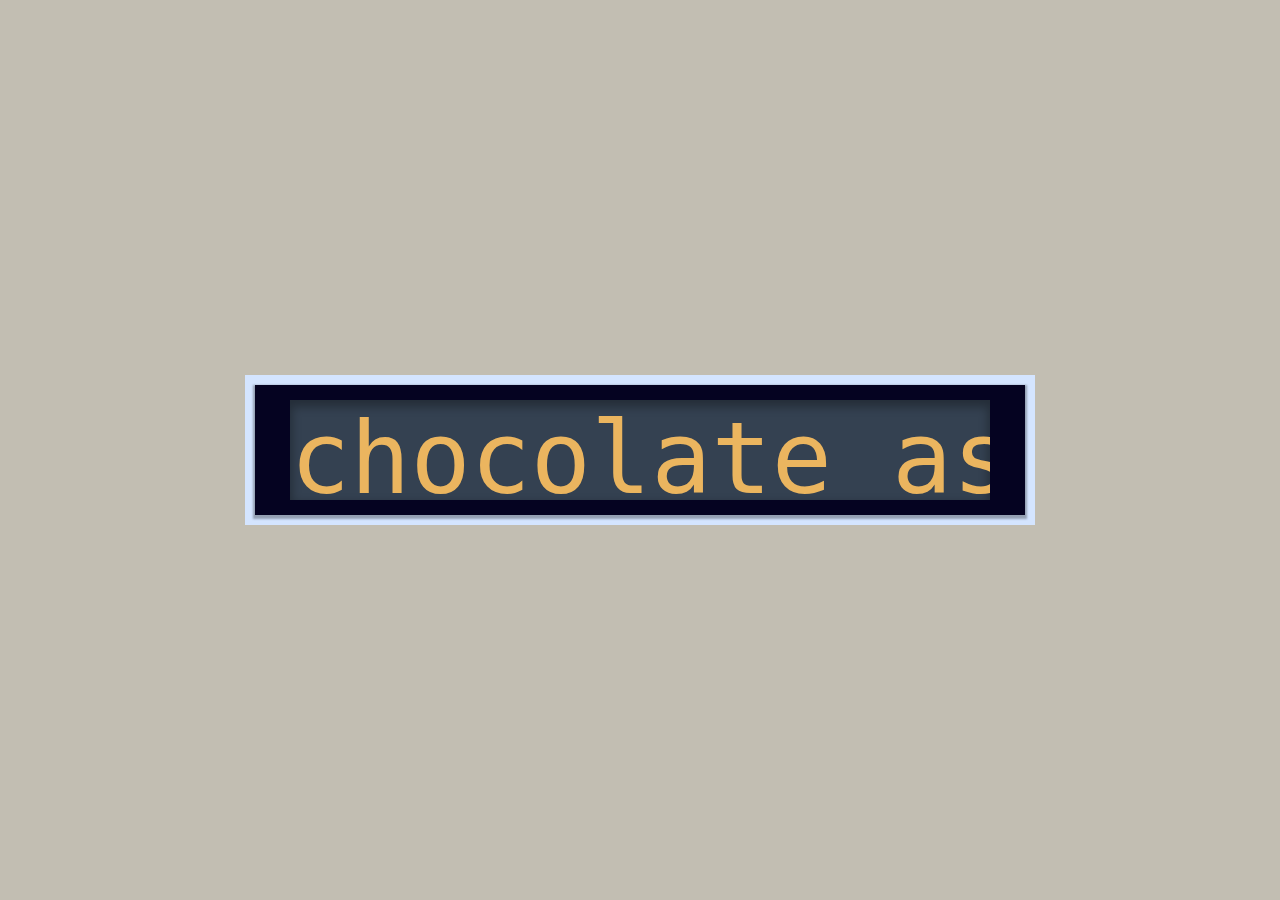
<file: blog.html>
<!DOCTYPE html>
<html lang="en">
<head>
    <meta charset="UTF-8">
    <meta name="viewport" content="width=device-width, initial-scale=1.0">
    <title>chocolate_asow
    </title>
    <style>
* {
  margin: 0;
  padding: 0;
}

body {
  background: #C2BEB2;
}

.center {
  position: absolute;
  top: 0;
  left: 0;
  right: 0;
  bottom: 0;
  margin: auto;
}

.table {
  width: 790px;
  height: 150px;
  background-color: #d4e5ff;
}
.table .monitor-wrapper {
  background: #050321;
  width: 770px;
  height: 130px;
  box-shadow: 0px 2px 2px 2px rgba(0, 0, 0, 0.3);
}
.table .monitor-wrapper .monitor {
  width: 700px;
  height: 100px;
  background-color: #344151;
  overflow: hidden;
  white-space: nowrap;
  box-shadow: inset 0px 5px 10px 2px rgba(0, 0, 0, 0.3);
}
.table .monitor-wrapper .monitor p {
  font-family: "VT323", monospace;
  font-size: 100px;
  position: relative;
  display: inline-block;
  animation: move 20s infinite linear;
  color: #EBB55F;
}

@keyframes move {
  from {
    left: 800px;
  }
  to {
    left: -4800px;
  }
}
    </style>
</head>
<body>
    <div class="table center">
  <div class="monitor-wrapper center">
    <div class="monitor center">
      <p>chocolate_asow ni PROYECTini ko'rganiz uchun raxmat :)</p>
    </div>
  </div>
</div>
</body>
</html>
</file>
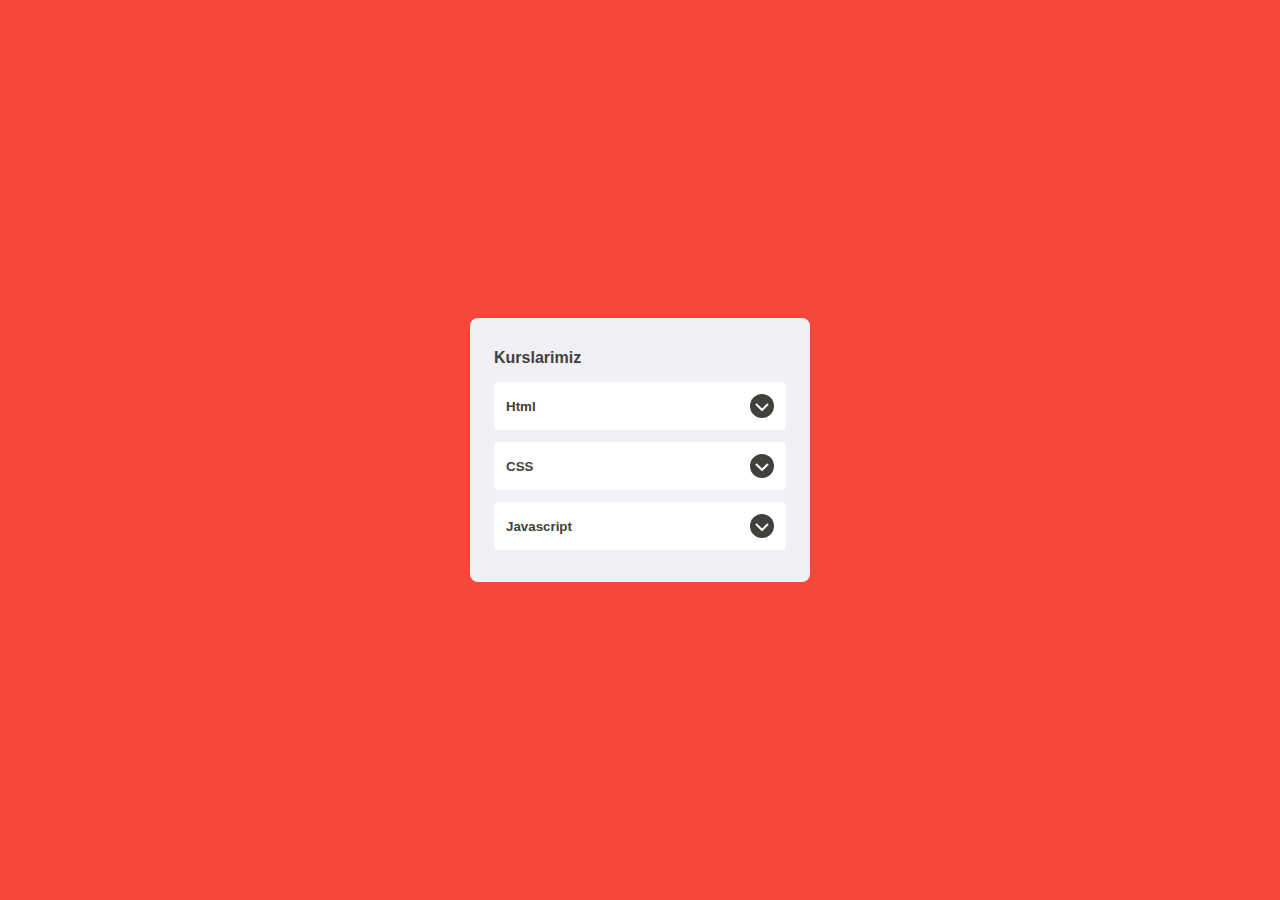
<file: kurs.html>
<!DOCTYPE html>
<html lang="en">
<head>
    <meta charset="UTF-8">
    <meta name="viewport" content="width=device-width, initial-scale=1.0">
    <title>наши курсы</title>
    <style>
        html {
    height: 100%;
}

body {
    margin: 0;
    padding: 0;
    line-height: 1.6;
    font-size: 16px;
    font-family: 'Poppins', sans-serif;
    display: flex;
    justify-content: center;
    align-items: center;
    height: 100%;
    background-color: #f6483a;
    overflow-x: hidden;
    color: #41413b;
}

.card {
    background-color: #f0f0f6;
    border-radius: 8px;
    padding: 32px 24px;
    box-sizing: border-box;
    width: 340px;
}

.card__header {
    margin: 0;
    font-size: 16px;
    line-height: 1;
    margin-bottom: 1em;
}

.accordion {
    list-style: none;
    margin: 0;
    padding: 0;
}

.accordion__item:not(:last-of-type) {
    margin-bottom: 12px;
}

.accordion-item__title {
    margin: 0;
}

.accordion-item__button {
    display: flex;
    background-color: #fff;
    border-radius: 4px;
    border: 0;
    width: 100%;
    cursor: pointer;
    padding: 12px;
    position: relative;
    font-weight: 600;
    font-family: inherit;
    color: inherit;
    justify-content: space-between;
    align-items: center;
    z-index: 1;

    &[data-accordion-expanded='true'] {
        border-bottom-left-radius: 0;
        border-bottom-right-radius: 0;
        box-shadow: 0px 7px 12px 0px rgba(0, 0, 0, 0.1);
    }
}

.accordion-item__arrow {
    background-color: #41413b;
    border-radius: 50%;
    width: 24px;
    height: 24px;
    display: flex;
    position: relative;
    align-items: center;
    justify-content: center;
    pointer-events: none;

    & > svg {
        transform: translateY(1px);
    }
}

.accordion-item__button[data-accordion-control-animation='true']
    .accordion-item__arrow {
    transition: 250ms background-color ease, 250ms transform ease;
    will-change: transform;
}

.accordion-item__button[data-accordion-expanded='true'] .accordion-item__arrow {
    background-color: #f6483a;
    transform: rotate(180deg);
}

.accordion-item__content {
    border-bottom-left-radius: 4px;
    border-bottom-right-radius: 4px;
    background-color: #fff;
    padding: 0 12px;
}

.accordion-item__content[data-accordion-expanded='true'] {
    margin-top: 4px;
}

.accordion-item__content[data-accordion-content-animation] {
    transition-property: height;
    transition-duration: 300ms;
    transition-timing-function: ease-in-out;
    overflow: hidden;
}

.user-list {
    list-style: none;
    padding: 0;
    margin: 0;
    font-weight: 300;
}

.user-list__item {
    display: flex;
    font-size: 0.9em;
    justify-content: space-between;
    align-items: center;
    padding: 10px 0;

    &:not(:last-of-type) {
        border-bottom: 1px solid #f0f0f6;
    }
}

.user-list__budget {
    background-color: #46c581;
    padding: 2px 12px;
    border-radius: 4px;
    font-weight: 400;
    color: #fff;
    min-width: 44px;
    text-align: center;
}

    </style>
</head>
<body>
    <section class="card">
    <h2 class="card__header">Kurslarimiz</h2>
    <ul class="accordion accordion-js">
        <li class="accordion__item">
            <h3 class="accordion-item__title">
                <button
                    data-accordion-control="text"
                    data-accordion-expanded="false"
                    class="accordion-item__button"
                >
                    Html
                    <span class="accordion-item__arrow">
                        <svg
                            xmlns="http://www.w3.org/2000/svg"
                            width="14"
                            height="8"
                            viewBox="0 0 14 8"
                            fill="none"
                        >
                            <path
                                d="M1 1L7 7L13 1"
                                stroke="white"
                                stroke-width="2"
                                stroke-linejoin="round"
                            />
                        </svg>
                    </span>
                </button>
            </h3>
            <div
                class="accordion-item__content"
                data-accordion-expanded="false"
                data-accordion-content="text"
                hidden
            >
                <ul class="user-list">
                    <li class="user-list__item">
                        For typing
                        <span class="user-list__budget">$4.42</span>
                    </li>
                    <li class="user-list__item">
                        For Divs
                        <span class="user-list__budget">$0.62</span>
                    </li>
                    <li class="user-list__item">
                        Table
                        <span class="user-list__budget">$1.89</span>
                    </li>
                    <li class="user-list__item">
                        Old codes
                        <span class="user-list__budget">$3.55</span>
                    </li>
                    <li class="user-list__item">
                        New codes
                        <span class="user-list__budget">$2.12</span>
                    </li>
                    <li class="user-list__item">
                        Practise
                        <span class="user-list__budget">$2.31</span>
                    </li>
                </ul>
            </div>
        </li>
        <li class="accordion__item">
            <h3 class="accordion-item__title">
                <button
                    data-accordion-control="text2"
                    data-accordion-expanded="false"
                    class="accordion-item__button"
                >
                    CSS
                    <span class="accordion-item__arrow">
                        <svg
                            xmlns="http://www.w3.org/2000/svg"
                            width="14"
                            height="8"
                            viewBox="0 0 14 8"
                            fill="none"
                        >
                            <path
                                d="M1 1L7 7L13 1"
                                stroke="white"
                                stroke-width="2"
                                stroke-linejoin="round"
                            />
                        </svg>
                    </span>
                </button>
            </h3>
            <div
                class="accordion-item__content"
                data-accordion-content="text2"
                data-accordion-expanded="false"
                hidden
            >
                <ul class="user-list">
                    <li class="user-list__item">
                        Color
                        <span class="user-list__budget">$4.42</span>
                    </li>
                    <li class="user-list__item">
                        Pseudo
                        <span class="user-list__budget">$0.62</span>
                    </li>
                    <li class="user-list__item">
                        Border
                        <span class="user-list__budget">$1.89</span>
                    </li>
                    <li class="user-list__item">
                        Shadow
                        <span class="user-list__budget">$3.55</span>
                    </li>
                    <li class="user-list__item">
                        Style
                        <span class="user-list__budget">$2.12</span>
                    </li>
                    <li class="user-list__item">
                        HSX
                        <span class="user-list__budget">$2.31</span>
                    </li>
                </ul>
            </div>
        </li>
        <li class="accordion__item">
            <h3 class="accordion-item__title">
                <button
                    data-accordion-control="text3"
                    class="accordion-item__button"
                    data-accordion-expanded="false"
                >
                    Javascript
                    <span class="accordion-item__arrow">
                        <svg
                            xmlns="http://www.w3.org/2000/svg"
                            width="14"
                            height="8"
                            viewBox="0 0 14 8"
                            fill="none"
                        >
                            <path
                                d="M1 1L7 7L13 1"
                                stroke="white"
                                stroke-width="2"
                                stroke-linejoin="round"
                            />
                        </svg>
                    </span>
                </button>
            </h3>
            <div
                class="accordion-item__content"
                data-accordion-content="text3"
                data-accordion-expanded="false"
                hidden
            >
                <ul class="user-list">
                    <li class="user-list__item">
                        Prompt
                        <span class="user-list__budget">$4.42</span>
                    </li>
                    <li class="user-list__item">
                        Alert
                        <span class="user-list__budget">$0.62</span>
                    </li>
                    <li class="user-list__item">
                        +Prompt
                        <span class="user-list__budget">$1.89</span>
                    </li>
                    <li class="user-list__item">
                        Sort
                        <span class="user-list__budget">$3.55</span>
                    </li>
                    <li class="user-list__item">
                        DOM
                        <span class="user-list__budget">$2.12</span>
                    </li>
                    <li class="user-list__item">
                        Next JS
                        <span class="user-list__budget">$2.31</span>
                    </li>
                </ul>
            </div>
        </li>
    </ul>
</section>




<script src="./KURS.js"></script>
</body>
</html>
</file>
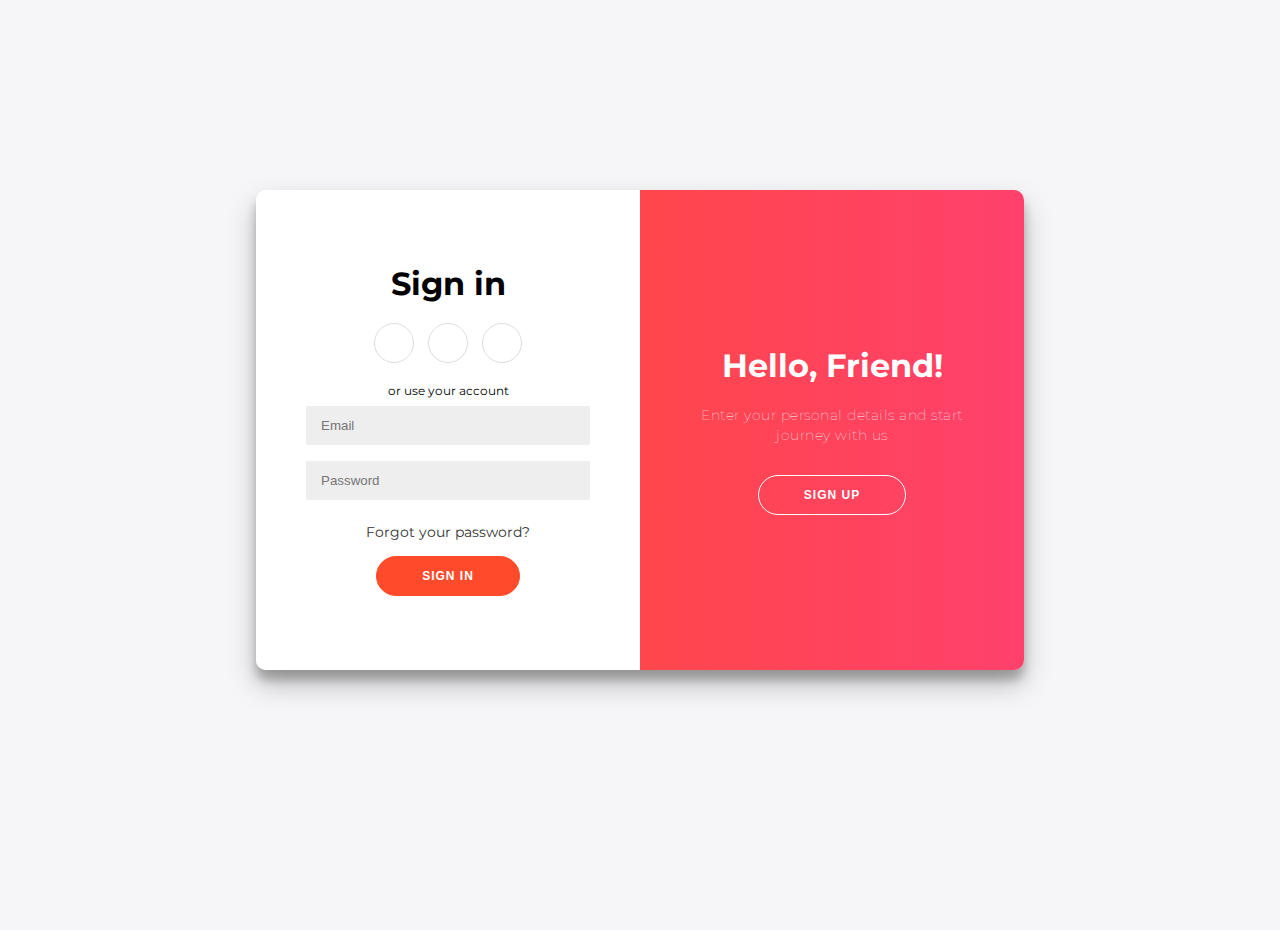
<file: sign.html>
<!DOCTYPE html>
<html lang="en">
<head>
    <meta charset="UTF-8">
    <meta name="viewport" content="width=device-width, initial-scale=1.0">
    <title>Sign</title>
    <style>
        @import url('https://fonts.googleapis.com/css?family=Montserrat:400,800');

* {
	box-sizing: border-box;
}

body {
	background: #f6f5f7;
	display: flex;
	justify-content: center;
	align-items: center;
	flex-direction: column;
	font-family: 'Montserrat', sans-serif;
	height: 100vh;
	margin: -20px 0 50px;
}

h1 {
	font-weight: bold;
	margin: 0;
}

h2 {
	text-align: center;
}

p {
	font-size: 14px;
	font-weight: 100;
	line-height: 20px;
	letter-spacing: 0.5px;
	margin: 20px 0 30px;
}

span {
	font-size: 12px;
}

a {
	color: #333;
	font-size: 14px;
	text-decoration: none;
	margin: 15px 0;
}

button {
	border-radius: 20px;
	border: 1px solid #FF4B2B;
	background-color: #FF4B2B;
	color: #FFFFFF;
	font-size: 12px;
	font-weight: bold;
	padding: 12px 45px;
	letter-spacing: 1px;
	text-transform: uppercase;
	transition: transform 80ms ease-in;
}

button:active {
	transform: scale(0.95);
}

button:focus {
	outline: none;
}

button.ghost {
	background-color: transparent;
	border-color: #FFFFFF;
}

form {
	background-color: #FFFFFF;
	display: flex;
	align-items: center;
	justify-content: center;
	flex-direction: column;
	padding: 0 50px;
	height: 100%;
	text-align: center;
}

input {
	background-color: #eee;
	border: none;
	padding: 12px 15px;
	margin: 8px 0;
	width: 100%;
}

.container {
	background-color: #fff;
	border-radius: 10px;
  	box-shadow: 0 14px 28px rgba(0,0,0,0.25), 
			0 10px 10px rgba(0,0,0,0.22);
	position: relative;
	overflow: hidden;
	width: 768px;
	max-width: 100%;
	min-height: 480px;
}

.form-container {
	position: absolute;
	top: 0;
	height: 100%;
	transition: all 0.6s ease-in-out;
}

.sign-in-container {
	left: 0;
	width: 50%;
	z-index: 2;
}

.container.right-panel-active .sign-in-container {
	transform: translateX(100%);
}

.sign-up-container {
	left: 0;
	width: 50%;
	opacity: 0;
	z-index: 1;
}

.container.right-panel-active .sign-up-container {
	transform: translateX(100%);
	opacity: 1;
	z-index: 5;
	animation: show 0.6s;
}

@keyframes show {
	0%, 49.99% {
		opacity: 0;
		z-index: 1;
	}
	
	50%, 100% {
		opacity: 1;
		z-index: 5;
	}
}

.overlay-container {
	position: absolute;
	top: 0;
	left: 50%;
	width: 50%;
	height: 100%;
	overflow: hidden;
	transition: transform 0.6s ease-in-out;
	z-index: 100;
}

.container.right-panel-active .overlay-container{
	transform: translateX(-100%);
}

.overlay {
	background: #FF416C;
	background: -webkit-linear-gradient(to right, #FF4B2B, #FF416C);
	background: linear-gradient(to right, #FF4B2B, #FF416C);
	background-repeat: no-repeat;
	background-size: cover;
	background-position: 0 0;
	color: #FFFFFF;
	position: relative;
	left: -100%;
	height: 100%;
	width: 200%;
  	transform: translateX(0);
	transition: transform 0.6s ease-in-out;
}

.container.right-panel-active .overlay {
  	transform: translateX(50%);
}

.overlay-panel {
	position: absolute;
	display: flex;
	align-items: center;
	justify-content: center;
	flex-direction: column;
	padding: 0 40px;
	text-align: center;
	top: 0;
	height: 100%;
	width: 50%;
	transform: translateX(0);
	transition: transform 0.6s ease-in-out;
}

.overlay-left {
	transform: translateX(-20%);
}

.container.right-panel-active .overlay-left {
	transform: translateX(0);
}

.overlay-right {
	right: 0;
	transform: translateX(0);
}

.container.right-panel-active .overlay-right {
	transform: translateX(20%);
}

.social-container {
	margin: 20px 0;
}

.social-container a {
	border: 1px solid #DDDDDD;
	border-radius: 50%;
	display: inline-flex;
	justify-content: center;
	align-items: center;
	margin: 0 5px;
	height: 40px;
	width: 40px;
}

footer {
    background-color: #222;
    color: #fff;
    font-size: 14px;
    bottom: 0;
    position: fixed;
    left: 0;
    right: 0;
    text-align: center;
    z-index: 999;
}

footer p {
    margin: 10px 0;
}

footer i {
    color: red;
}

footer a {
    color: #3c97bf;
    text-decoration: none;
}
    </style>
</head>
<body>
    <!-- <h2>Weekly Coding Challenge #1: Sign in/up Form</h2> -->
<div class="container" id="container">
	<div class="form-container sign-up-container">
		<form action="#">
			<h1>Create Account</h1>
			<!-- <div class="social-container">
				<a href="#" class="social"><i class="fab fa-facebook-f"></i></a>
				<a href="#" class="social"><i class="fab fa-google-plus-g"></i></a>
				<a href="#" class="social"><i class="fab fa-linkedin-in"></i></a>
			</div> -->
			<span>or use your email for registration</span>
			<input type="text" placeholder="Name" />
			<input type="email" placeholder="Email" />
			<input type="password" placeholder="Password" />
			<button>Sign Up</button>
		</form>
	</div>
	<div class="form-container sign-in-container">
		<form action="#">
			<h1>Sign in</h1>
			<div class="social-container">
				<a href="#" class="social"><i class="fab fa-facebook-f"></i></a>
				<a href="#" class="social"><i class="fab fa-google-plus-g"></i></a>
				<a href="#" class="social"><i class="fab fa-linkedin-in"></i></a>
			</div>
			<span>or use your account</span>
			<input type="email" placeholder="Email" />
			<input type="password" placeholder="Password" />
			<a href="#">Forgot your password?</a>
			<button>Sign In</button>
		</form>
	</div>
	<div class="overlay-container">
		<div class="overlay">
			<div class="overlay-panel overlay-left">
				<h1>Welcome Back!</h1>
				<p>To keep connected with us please login with your personal info</p>
				<button class="ghost" id="signIn">Sign In</button>
			</div>
			<div class="overlay-panel overlay-right">
				<h1>Hello, Friend!</h1>
				<p>Enter your personal details and start journey with us</p>
				<button class="ghost" id="signUp">Sign Up</button>
			</div>
		</div>
	</div>
</div>

</body>
</html>
</file>
